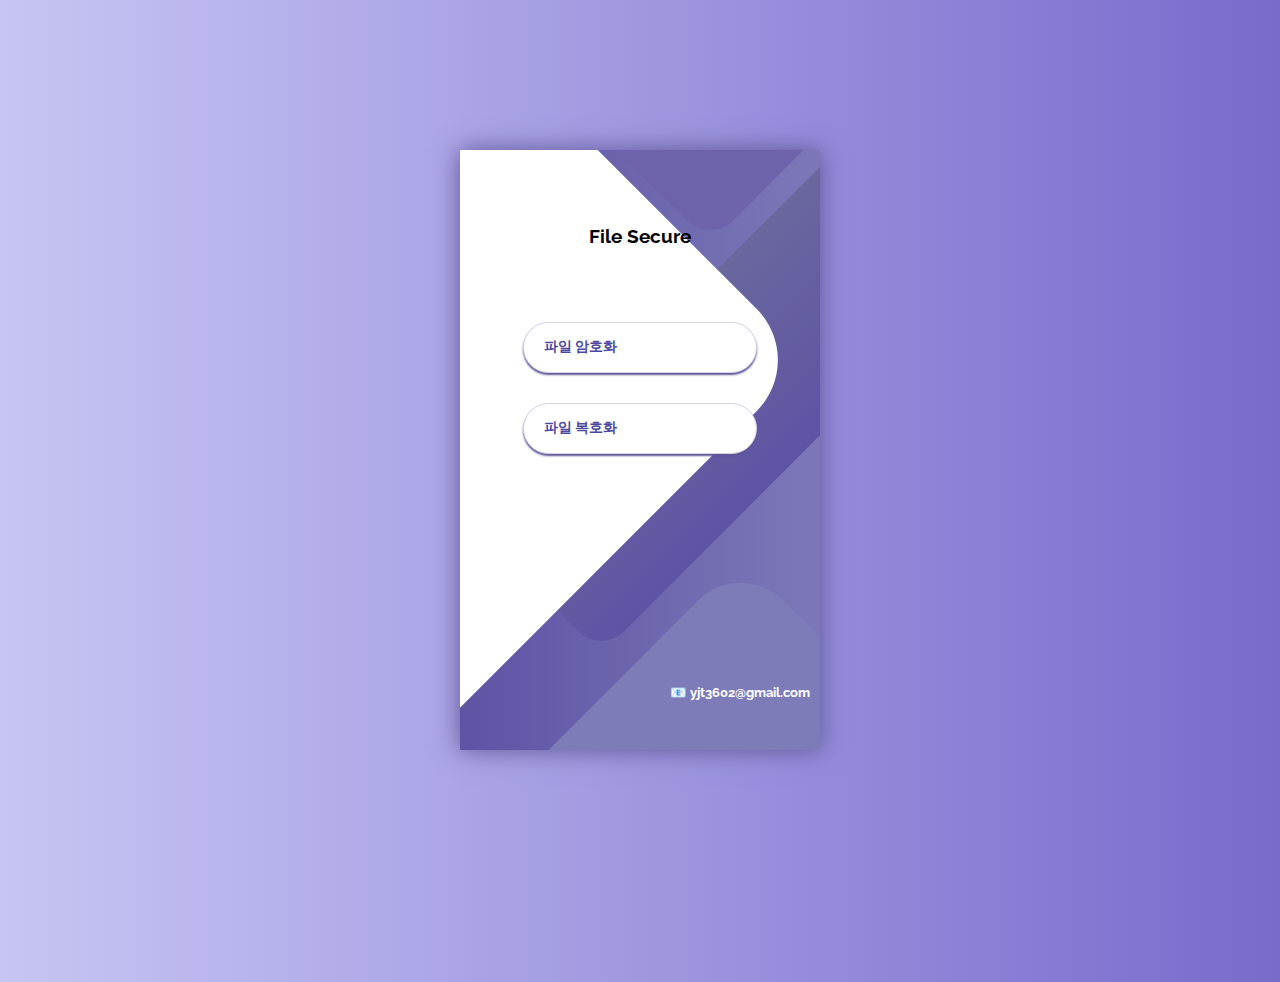
<file: src/main/resources/templates/page/index.html>
<!DOCTYPE html>
<html lagn="ko"
      xmlns="http://www.w3.org/1999/xhtml">
<head>
    <meta charset="UTF-8">
    <style>
        @import url('https://fonts.googleapis.com/css?family=Raleway:400,700');
        
        * {
            box-sizing: border-box;
            margin: 0;
            padding: 0;
            font-family: Raleway, sans-serif;
        }
        
        body {
            background: linear-gradient(90deg, #C7C5F4, #776BCC);
        }
        
        h3 {
            text-align: center;
            margin-top: 4em;
            margin-bottom: 4em;
            
        }
        
        .container {
            display: flex;
            align-items: center;
            justify-content: center;
            min-height: 100vh;
        }
        
        .screen {
            background: linear-gradient(90deg, #5D54A4, #7C78B8);
            position: relative;
            height: 600px;
            width: 360px;
            box-shadow: 0px 0px 24px #5C5696;
        }
        
        .screen__content {
            z-index: 1;
            position: relative;
            height: 100%;
        }
        
        .screen__background {
            position: absolute;
            top: 0;
            left: 0;
            right: 0;
            bottom: 0;
            z-index: 0;
            -webkit-clip-path: inset(0 0 0 0);
            clip-path: inset(0 0 0 0);
        }
        
        .screen__background__shape {
            transform: rotate(45deg);
            position: absolute;
        }
        
        .screen__background__shape1 {
            height: 520px;
            width: 520px;
            background: #FFF;
            top: -50px;
            right: 120px;
            border-radius: 0 72px 0 0;
        }
        
        .screen__background__shape2 {
            height: 220px;
            width: 220px;
            background: #6C63AC;
            top: -172px;
            right: 0;
            border-radius: 32px;
        }
        
        .screen__background__shape3 {
            height: 540px;
            width: 190px;
            background: linear-gradient(270deg, #5D54A4, #6A679E);
            top: -24px;
            right: 0;
            border-radius: 32px;
        }
        
        .screen__background__shape4 {
            height: 400px;
            width: 200px;
            background: #7E7BB9;
            top: 420px;
            right: 50px;
            border-radius: 60px;
        }
        
        .login__submit {
            text-align: center;
            background: #fff;
            font-size: 14px;
            margin-top: 30px;
            margin-left: auto;
            margin-right: auto;
            padding: 15px 16px 16px 20px;
            border-radius: 26px;
            border: 1px solid #D4D3E8;
            /*text-transform: uppercase;*/
            font-weight: 700;
            display: flex;
            align-items: center;
            width: 65%;
            color: #4C489D;
            box-shadow: 0px 2px 2px #5C5696;
            /*cursor: pointer;*/
            /*transition: .2s;*/
        }
        
        .login__submit:active,
        .login__submit:focus,
        .login__submit:hover {
            border-color: #6A679E;
            outline: none;
        }
        
        .button__icon {
            font-size: 24px;
            margin-left: 5em;
            color: #7875B5;
        }
        
        .social-login {
            position: absolute;
            height: 140px;
            width: 160px;
            text-align: center;
            bottom: 0px;
            right: 0px;
            color: #fff;
        }
        
        .social-icons {
            display: flex;
            align-items: center;
            justify-content: center;
        }
        
        .social-login__icon {
            padding: 20px 10px;
            color: #fff;
            text-decoration: none;
            text-shadow: 0px 0px 8px #7875B5;
        }
        
        .social-login__icon:hover {
            transform: scale(1.5);
        }
    
    </style>
    <title>Title</title>

</head>
<body>

<div class="container">
    <div class="screen">
        <div class="screen__content">
            <h3>File Secure</h3>
            <button onclick="location.href='/encryption'" class="button login__submit">
                <span class="button__text">파일 암호화</span>
                <i class="button__icon fas fa-chevron-right"></i>
            </button>
            <button onclick="location.href='/decryption'" class="button login__submit">
                <span class="button__text">파일 복호화</span>
                <i class="button__icon fas fa-chevron-right"></i>
            </button>
            <div class="social-login">
                <h5>&#128231; yjt3602@gmail.com</h5>
                <div class="social-icons">
                    <a href="#" class="social-login__icon fab fa-instagram"></a>
                    <a href="#" class="social-login__icon fab fa-facebook"></a>
                    <a href="#" class="social-login__icon fab fa-twitter"></a>
                </div>
            </div>
        </div>
        <div class="screen__background">
            <span class="screen__background__shape screen__background__shape4"></span>
            <span class="screen__background__shape screen__background__shape3"></span>
            <span class="screen__background__shape screen__background__shape2"></span>
            <span class="screen__background__shape screen__background__shape1"></span>
        </div>
    </div>
</div>
</body>
</html>
</file>
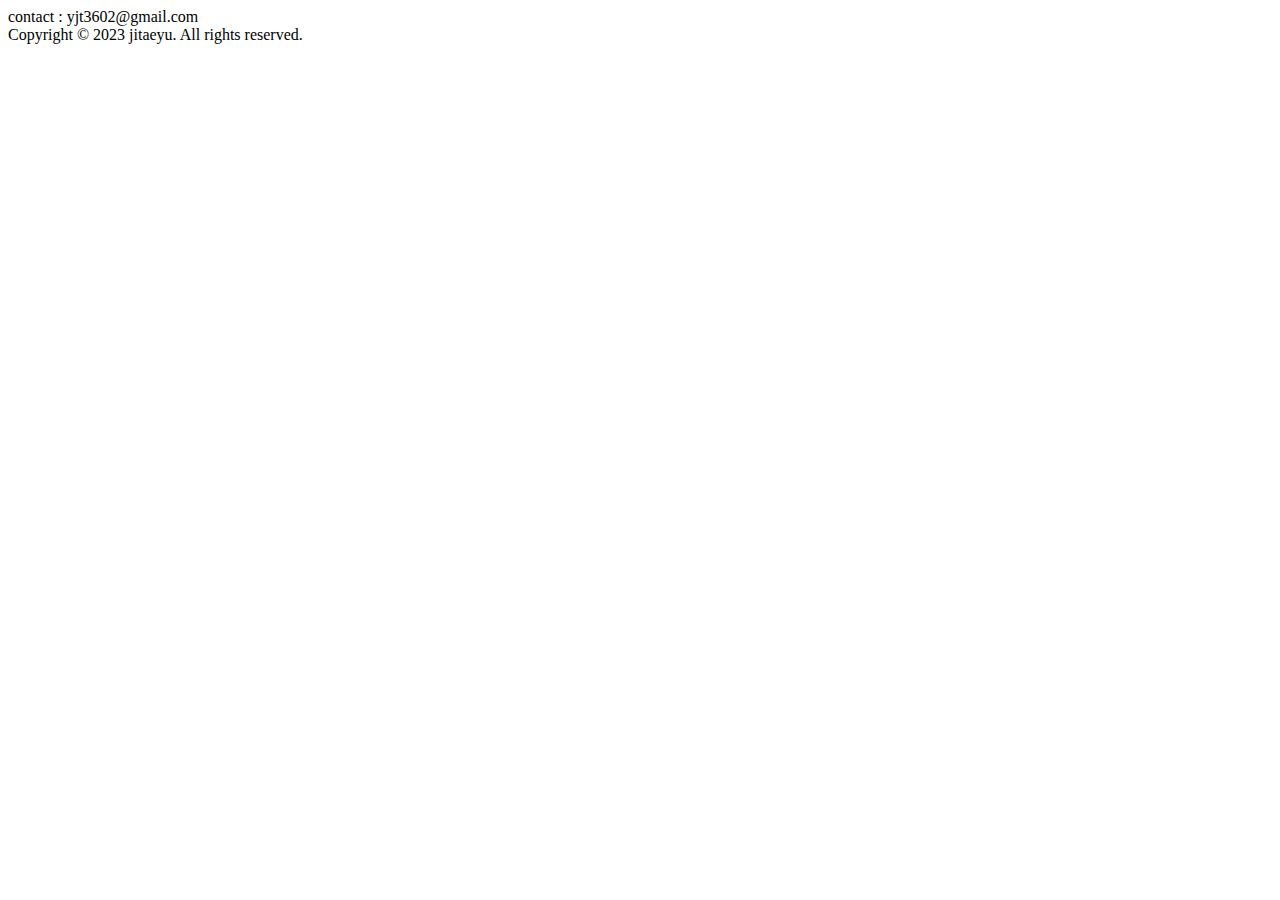
<file: src/main/resources/templates/fragments/footer.html>
<html lagn="ko" xmlns:th="http://www.thymeleaf.org">
<!--footerFragment 선언-->
<!--<link th:href="@{/css/footer.css}" rel="stylesheet" />-->

<div th:fragment="footerFragment">
    <footer>
        <div>
            <div>contact : yjt3602@gmail.com</div>
            <div>Copyright © 2023 jitaeyu. All rights reserved.</div>
        </div>
    </footer>
</div>
</html>
</file>
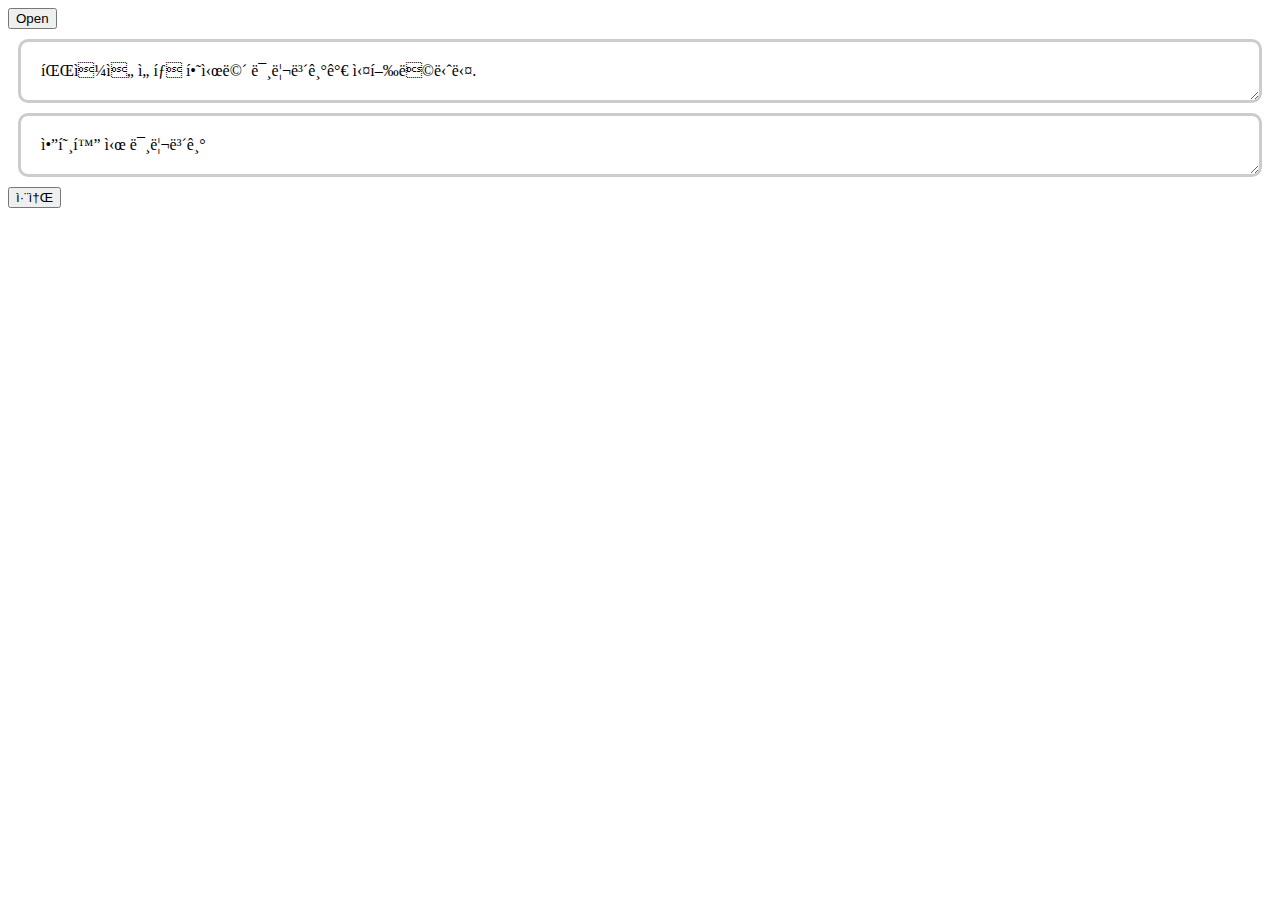
<file: src/main/resources/templates/page/decryption.html>
<!DOCTYPE html>
<html lang="ko"
      xmlns="http://www.w3.org/1999/xhtml"
      xmlns:th="http://www.thymeleaf.org"
      xmlns:layout="http://www.ultraq.net.nz/thymeleaf/layout"
      layout:decorate="~{layouts/default_layout}">

<th:block layout:fragment="css">
    <style type="text/css">
        
        .divText {
            border: 3px solid #ccc;
            margin: 10px;
            padding: 20px;
            border-radius: 10px;

            overflow: auto;
            resize: both;
        }
    </style>
</th:block>

<th:block layout:fragment="script">
    <script>
        document.charset = 'UTF-8';

        function openTextFile() {
            textClear();
            var input = document.createElement("input");
            input.type = "file";
            input.accept = "text/plain"; // 확장자가 xxx, yyy 일때, ".xxx, .yyy"
            input.onchange = function (event) {
                // processFile(event.target.files[0]);
                processFile2(event.target.files[0]);
                processFile1(event.target.files[0]);
            };
            input.click();
        }

        function processFile1(file) {
            var reader = new FileReader();
            reader.onload = function () {
                output.innerText = reader.result;


                console.log(reader.result);

            };
            reader.readAsText(file, /* optional */ "utf-8");

        }

        function processFile2(file) {
            var reader = new FileReader();
            reader.onload = function () {
                var dataToSend = reader.result; // reader.result 값을 변수에 저장

                console.log(dataToSend); // reader.result를 콘솔에 출력

                // 데이터를 JSON 문자열로 직렬화
                var jsonData = JSON.stringify({content: dataToSend});

                // AJAX 요청 보내기
                fetch('http://localhost:8080/dec1', {
                    method: 'POST', // 또는 다른 HTTP 메소드를 선택하세요
                    body: jsonData, // JSON 문자열을 요청 본문에 넣기
                    headers: {
                        'Content-Type': 'application/json', // JSON 데이터인 경우 Content-Type 설정
                    },
                })
                    .then(response => {
                        // 서버 응답 처리
                        if (response.ok) {
                            response.json().then(function (res) {
                                console.log(res);

                                var output2Div = document.getElementById("output2");
                                // 리스트 항목을 문자열로 결합하여 <div>의 innerText에 할당
                                output2Div.innerText = res.join(','); // 예: 항목 간에 쉼표로 구분
                            })
                            // 성공적으로 응답 받았을 때 수행할 동작
                            alert("암호화가 완료되었습니다. 미리보기와 파일 생성이 진행됩니다.")


                        } else {
                            // 오류 처리
                        }
                    })
                    .catch(error => {
                        // 네트워크 오류 처리
                    });
            };
            reader.readAsText(file, /* optional */ "utf-8");
        }

        function textClear() {
            var element1 = document.getElementById('output');
            var element2 = document.getElementById('output2');
            element1.innerText = '';
            element2.innerText = '';
        }

    </script>
</th:block>
<head>
    <head>
        <meta http-equiv="Content-Type" content="text/html; charset=UTF-8"/>
        <title>Secure</title>
        <style>
            #content {
                min-height: calc(100vh - 10rem); /* footer 높이를 빼준다. */
            }
        </style>
    
    </head>
    <title>Secure</title>
    <style>
        #content {
            min-height: calc(100vh - 10rem); /* footer 높이를 빼준다. */
        }
    </style>
</head>

<body>
<div id="content" layout:fragment="content">
    <button onclick='openTextFile()'>Open</button>
    <div name="text" class="divText" id='output'>파일을 선택 하시면 미리보기가 실행됩니다.</div>
    <div name="text2" class="divText" id='output2'>암호화 시 미리보기</div>
    <button onclick='textClear()'>취소</button>
</div>

</body>
</html>


<!DOCTYPE html>


<!-- Content -->

</html>
</file>
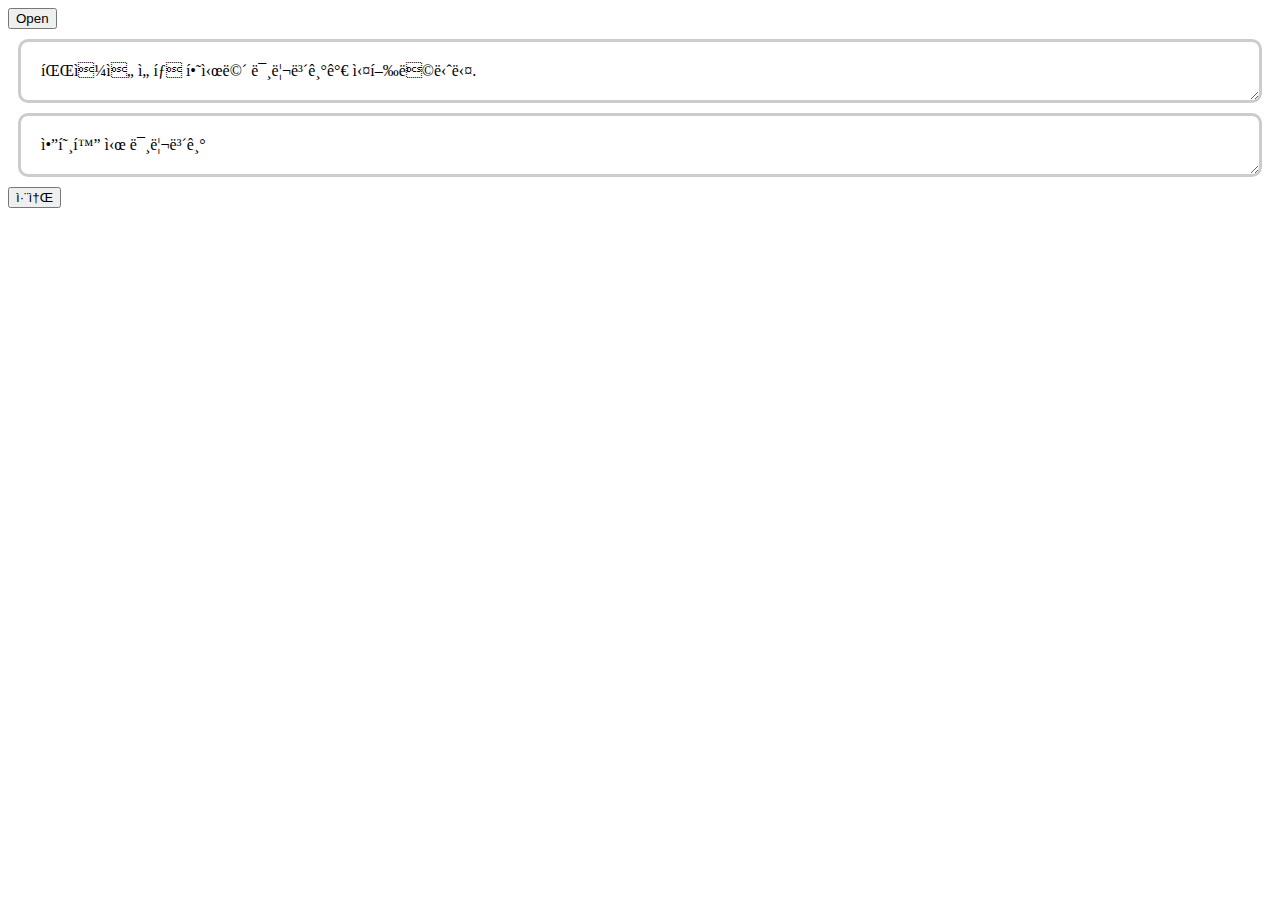
<file: src/main/resources/templates/page/encryption.html>
<!DOCTYPE html>
<html lang="ko"
      xmlns="http://www.w3.org/1999/xhtml"
      xmlns:th="http://www.thymeleaf.org"
      xmlns:layout="http://www.ultraq.net.nz/thymeleaf/layout"
      layout:decorate="~{layouts/default_layout}">

<th:block layout:fragment="css">
    <!--    <link rel="stylesheet" th:href="@{/css/page/home.css}" >-->
    <style type="text/css">
        .divText {
            border: 3px solid #ccc;
            margin: 10px;
            padding: 20px;
            border-radius: 10px;
            /*width: 300px;*/
            overflow: auto;
            resize: both;
        }
    </style>
</th:block>

<th:block layout:fragment="script">
    <!--    <script th:src="@{/js/page/home.js}"></script>-->
    <script>
        document.charset = 'UTF-8';
        function openTextFile() {
            textClear();
            var input = document.createElement("input");
            input.type = "file";
            input.accept = "text/plain"; // 확장자가 xxx, yyy 일때, ".xxx, .yyy"
            input.onchange = function (event) {
                // processFile(event.target.files[0]);
                processFile2(event.target.files[0]);
                processFile1(event.target.files[0]);
            };
            input.click();

        }

        function processFile1(file) {
            var reader = new FileReader();
            reader.onload = function () {
                output.innerText = reader.result;


                console.log(reader.result);

            };
            reader.readAsText(file, /* optional */ "utf-8");

        }


        function processFile2(file) {
            var reader = new FileReader();
            reader.onload = function () {
                var dataToSend = reader.result; // reader.result 값을 변수에 저장

                console.log(dataToSend); // reader.result를 콘솔에 출력

                // 데이터를 JSON 문자열로 직렬화
                var jsonData = JSON.stringify({content:dataToSend});

                // AJAX 요청 보내기
                fetch('http://localhost:8080/read', {
                    method: 'POST', // 또는 다른 HTTP 메소드를 선택하세요
                    body: jsonData, // JSON 문자열을 요청 본문에 넣기
                    headers: {
                        'Content-Type': 'application/json', // JSON 데이터인 경우 Content-Type 설정
                    },
                })
                    .then(response => {
                        // 서버 응답 처리
                        if (response.ok) {
                            response.json().then(function (res) {
                                console.log(res);

                                var output2Div = document.getElementById("output2");
                                // 리스트 항목을 문자열로 결합하여 <div>의 innerText에 할당
                                output2Div.innerText = res.join(','); // 예: 항목 간에 쉼표로 구분
                            })
                            // 성공적으로 응답 받았을 때 수행할 동작
                            alert("암호화가 완료되었습니다. 미리보기와 파일 생성이 진행됩니다.")


                        } else {
                            // 오류 처리
                        }
                    })
                    .catch(error => {
                        // 네트워크 오류 처리
                    });
            };
            reader.readAsText(file, /* optional */ "utf-8");
        }


        function textClear() {
            var element1 = document.getElementById('output');
            var element2 = document.getElementById('output2');
            element1.innerText = '';
            element2.innerText = '';
        }

    </script>
</th:block>
<head>
    <meta http-equiv="Content-Type" content="text/html; charset=UTF-8" />
    <title>Secure</title>
    <style>
        #content {
            min-height: calc(100vh - 10rem); /* footer 높이를 빼준다. */
        }
    </style>

</head>

<body>
<div id="content" layout:fragment="content">
    
    <button onclick='openTextFile()'>Open</button>
    <div name="text" class="divText" id='output'>파일을 선택 하시면 미리보기가 실행됩니다.</div>
    <div name="text2" class="divText" id='output2'>암호화 시 미리보기</div>

    
    <button onclick='textClear()'>취소</button>

</div>

</body>
</html>


<!DOCTYPE html>


</html>
</file>
